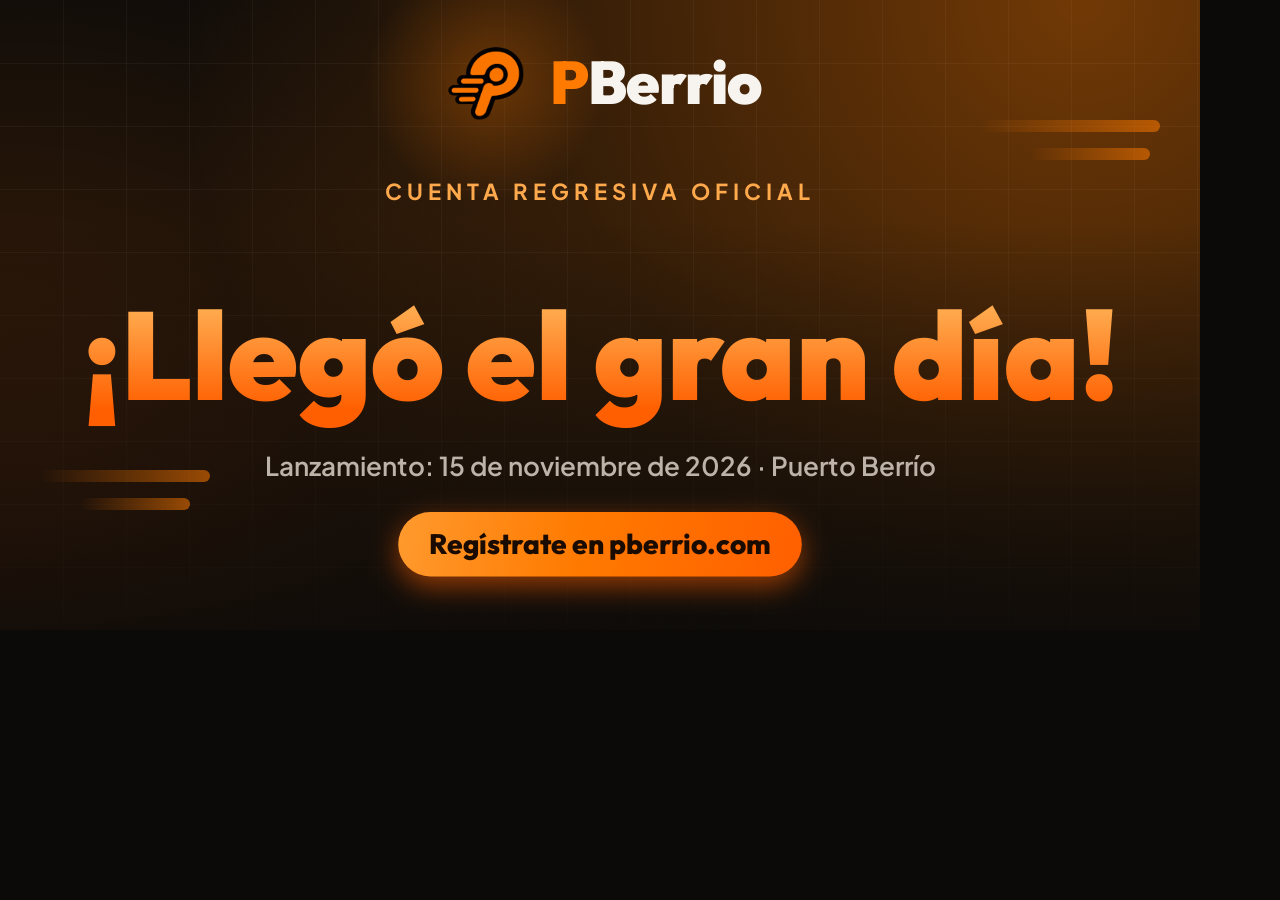
<file: scripts/vista-previa.html>
<!DOCTYPE html>
<html lang="es">
<head>
  <meta charset="UTF-8">
  <!-- Lienzo para generar las vistas previas del enlace (assets/og/*.jpg).
       Uso: vista-previa.html?dias=23  o  vista-previa.html?dias=lanzamiento
       Lo abre scripts/generar-vistas-previas.py; el dibujo está en share.js. -->
  <title>Vista previa PBerrio</title>
  <meta name="robots" content="noindex">
  <link href="https://fonts.googleapis.com/css2?family=Outfit:wght@500;600;700;800;900&family=Plus+Jakarta+Sans:wght@400;500;600;700&display=swap" rel="stylesheet">
  <style>
    html, body { margin: 0; background: #0b0a09; }
    canvas { display: block; }
  </style>
</head>
<body>
  <canvas id="lienzo" width="1200" height="630"></canvas>
  <script src="../countdown.js"></script>
  <script src="../share.js"></script>
  <script>
    var valor = new URLSearchParams(location.search).get('dias') || 'lanzamiento';
    var dias = valor === 'lanzamiento' ? valor : Number(valor);
    PBerrioShare.renderPreview(document.getElementById('lienzo'), dias, '../assets/logo-pberrio.png');
  </script>
</body>
</html>
</file>
